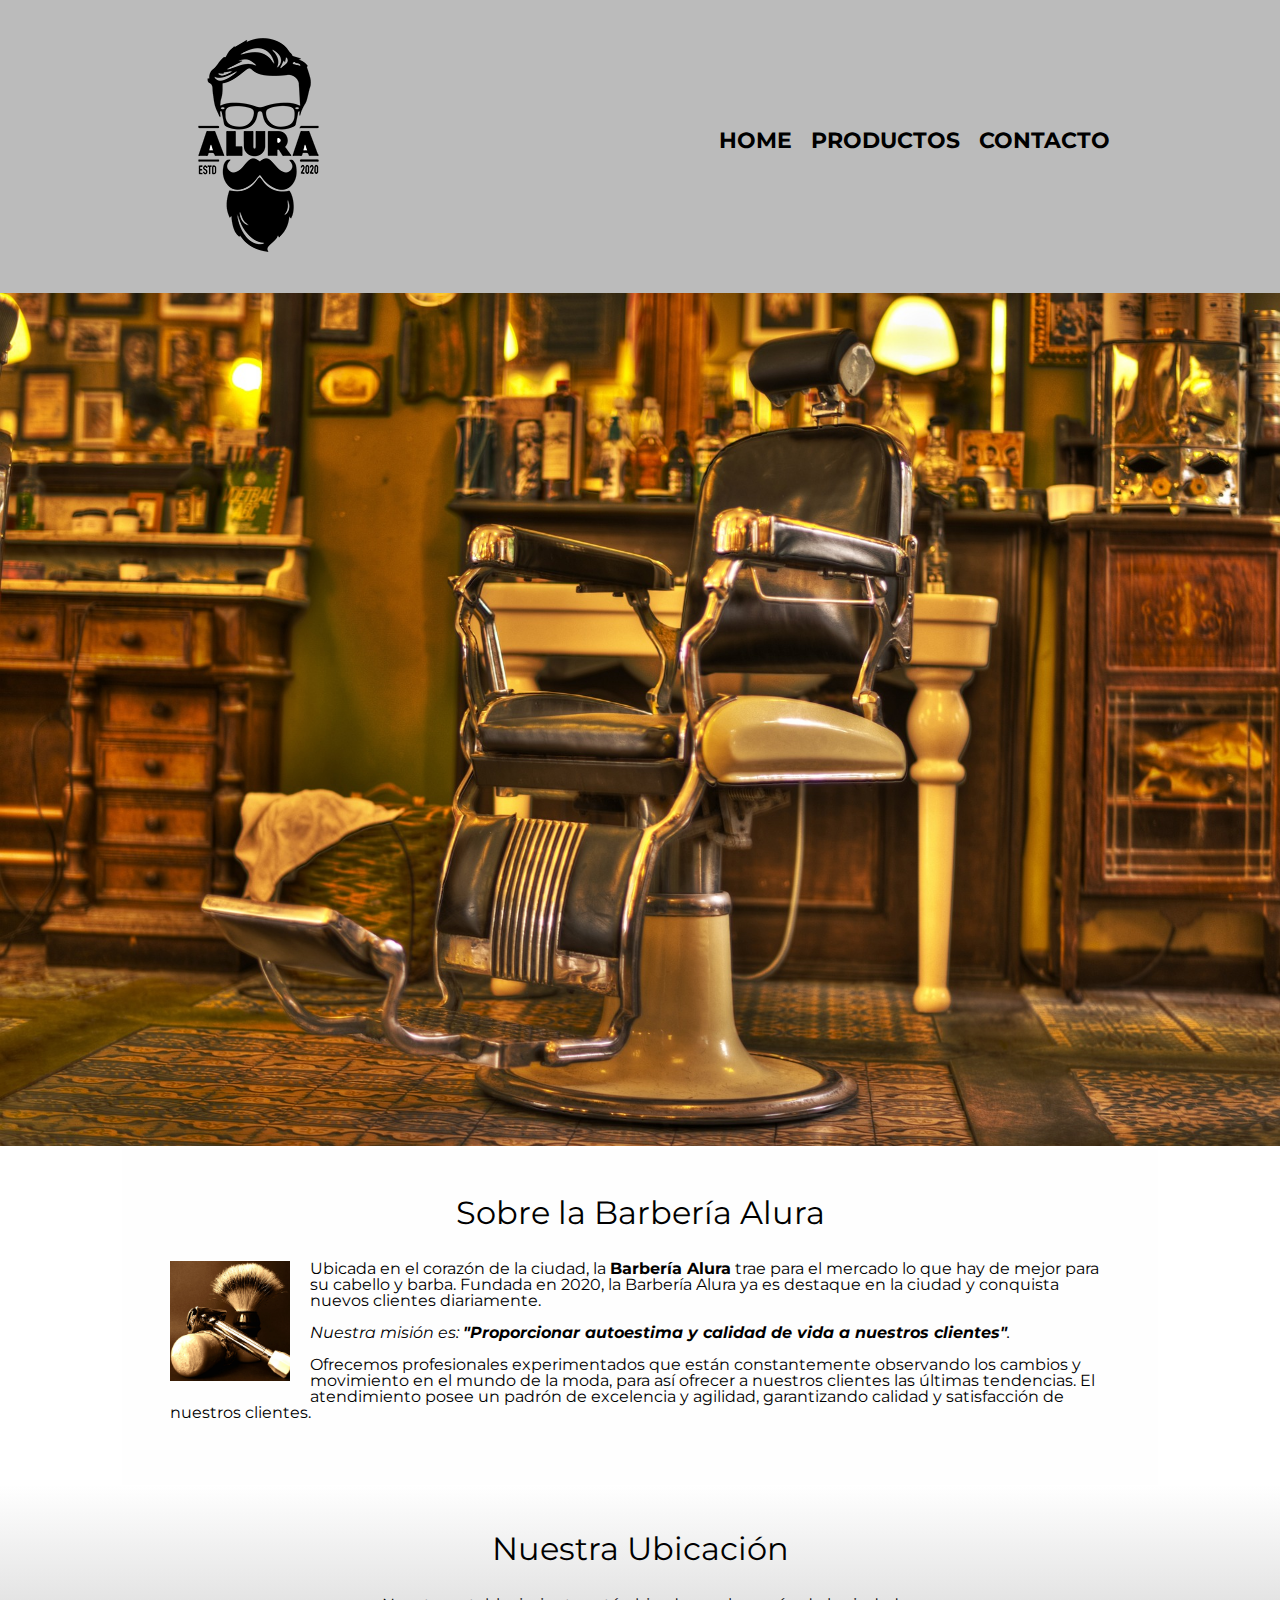
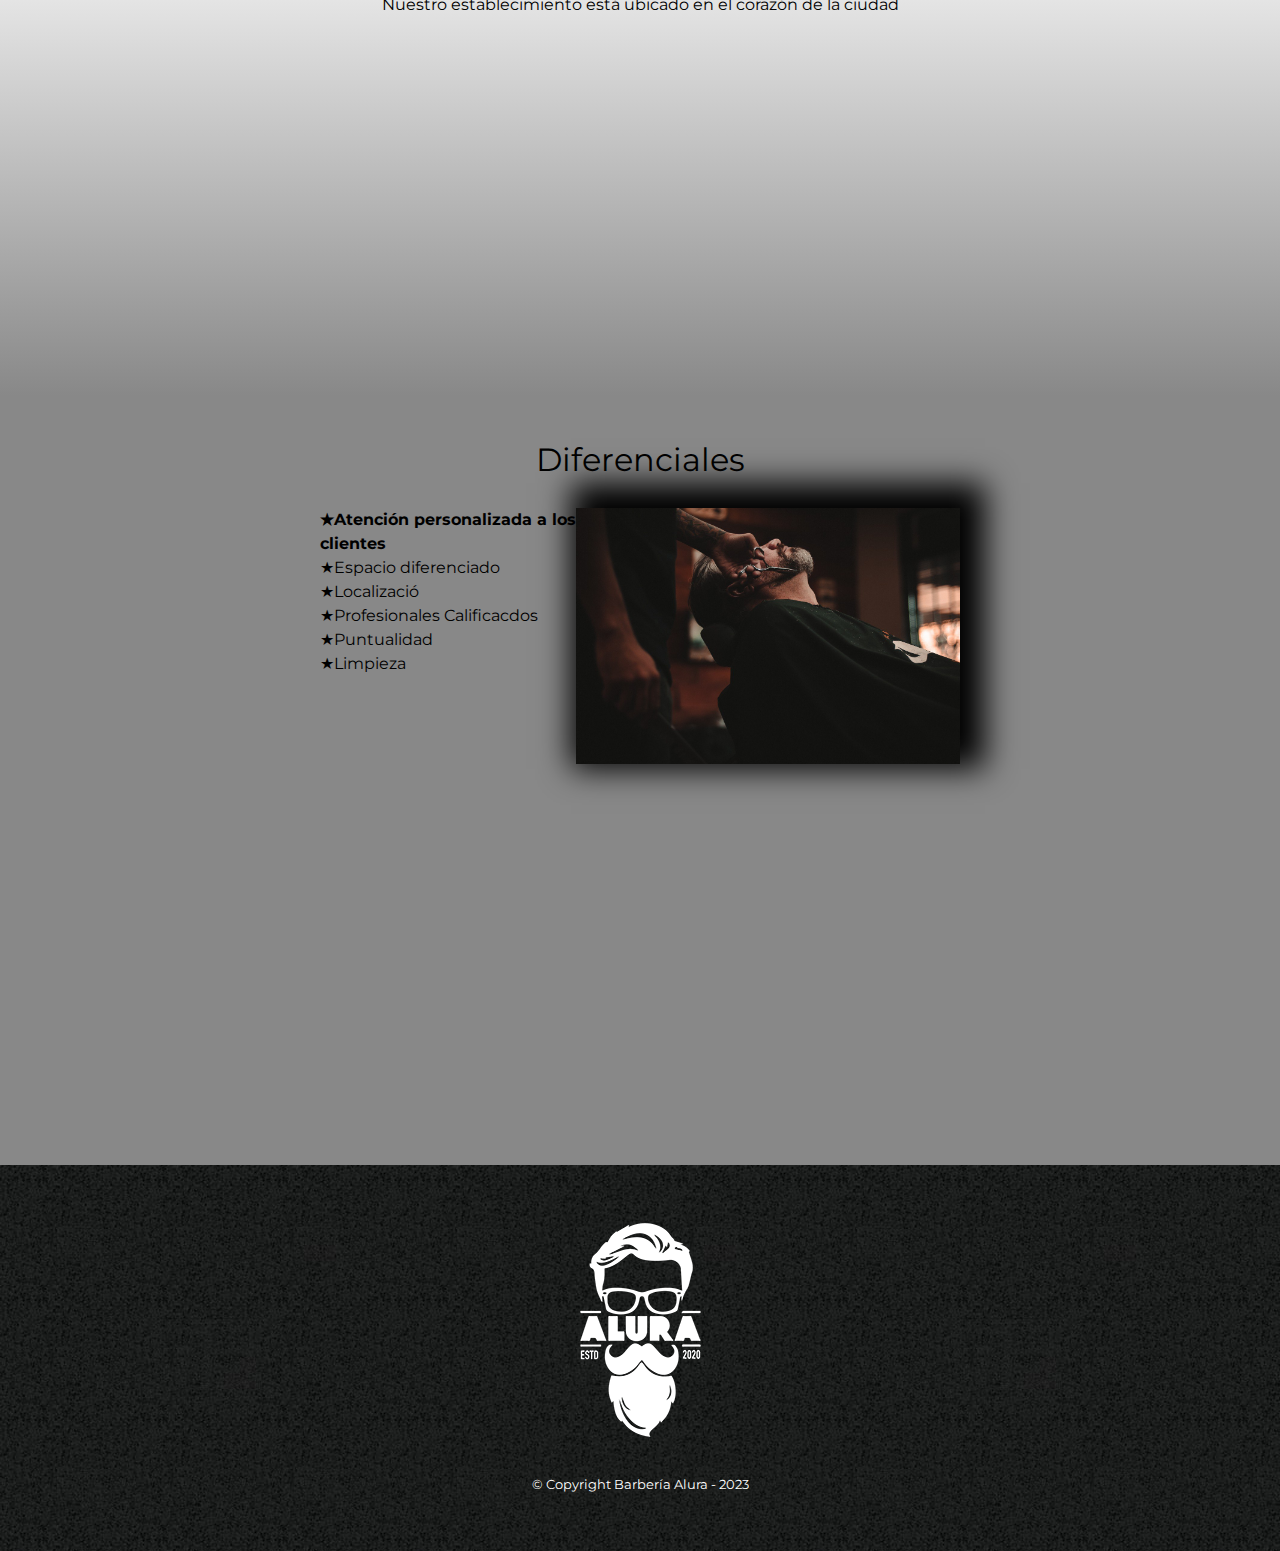
<file: index.html>
<!DOCTYPE html>  

    <html lang="es">

    <head>
                <meta charset="UTF8">
                <meta name="viewport" content="width-device-width">

                        <title>Barbería Alura</title>

                        <link rel="stylesheet" href="reset.css">
                        <link rel="stylesheet" href="Style.css">
                        <link rel="preconnect" href="https://fonts.googleapis.com">
                        <link rel="preconnect" href="https://fonts.gstatic.com" crossorigin>
                        <link href="https://fonts.googleapis.com/css2?family=Montserrat:wght@300&display=swap" rel="stylesheet">
            
    </head>

    <body>

        <header>
            <div class="caja">
                <h1><img src="imagenes/logo.png"></h1>
                <nav>
                    <ul>
                        <li><a href="Index.html">Home</a></li>
                        <li><a href="Productos.html">Productos</a></li>
                        <li><a href="Contacto.html">Contacto</a></li>
                    </ul>

                </nav>
            </div>
        </header>


        <img class="banner" src="banner/Banner3.jpg">

        <main>

            <section class="principal">

                <h2 class="titulo-principal">Sobre la Barbería Alura</h2>

                <img class="utensilios" src="imagenes/utensilios.jpg" alt="utensilios de un barbero">

                <p>Ubicada en el corazón de la ciudad, la <strong>Barbería Alura</strong>  trae para el mercado lo que hay de mejor para su cabello y barba. Fundada en 2020, la Barbería Alura ya es destaque en la ciudad y conquista nuevos clientes diariamente. </p>

                <p id="mision"> <em>Nuestra misión es: <strong>"Proporcionar autoestima y calidad de vida a nuestros clientes"</strong>. </em> </p>

                <p>Ofrecemos profesionales experimentados que están constantemente observando los cambios y movimiento en el mundo de la moda, para así ofrecer a nuestros clientes las últimas tendencias. El atendimiento posee un padrón de excelencia y agilidad, garantizando calidad y satisfacción de nuestros clientes. </p>

            </section>
        </main>

        <section class="mapa">
            <h3 class="titulo-principal">Nuestra Ubicación</h3>
            <p>Nuestro establecimiento está ubicado en el corazón de la ciudad</p>

            <div class="mapa-contenido">
            <iframe src="https://www.google.com/maps/embed?pb=!1m18!1m12!1m3!1d3656.440993640936!2d-46.63560369860232!3d-23.588512267850874!2m3!1f0!2f0!3f0!3m2!1i1024!2i768!4f13.1!3m3!1m2!1s0x94ce5bd9bb943bf5%3A0x6f642995c970f0fe!2scaelum%20alura!5e0!3m2!1ses!2sco!4v1683824848028!5m2!1ses!2sco" width="100%" height="300" style="border:0;" allowfullscreen="" loading="lazy" referrerpolicy="no-referrer-when-downgrade"></iframe>
        </div>

        </section>

        <section class="diferenciales">
            <h3 class="titulo-principal">Diferenciales</h3>

            <div class="contenido-diferenciales">
            <ul class="lista-diferenciales">
                <li class="items">Atención personalizada a los clientes</li>
                <li class="items">Espacio diferenciado</li>
                <li class="items">Localizació</li>
                <li class="items">Profesionales Calificacdos</li>
                <li class="items">Puntualidad</li>
                <li class="items">Limpieza</li>
            </ul><img class="imagen-diferenciales" src="diferenciales/diferenciales.jpg" >
        </div>

        <div class="video">

            <iframe width="560" height="315" src="https://www.youtube.com/embed/wcVVXUV0YUY" title="YouTube video player" frameborder="0" allow="accelerometer; autoplay; clipboard-write; encrypted-media; gyroscope; picture-in-picture; web-share" allowfullscreen></iframe>
        </div>
        </section>

        

            <footer>
                <img src="imagenes/logo-blanco.png" alt="logo de la Barbería Alura">
                <p class="copyright">&copy Copyright Barbería Alura - 2023</p>
            </footer>

         </body>
</html>
</file>
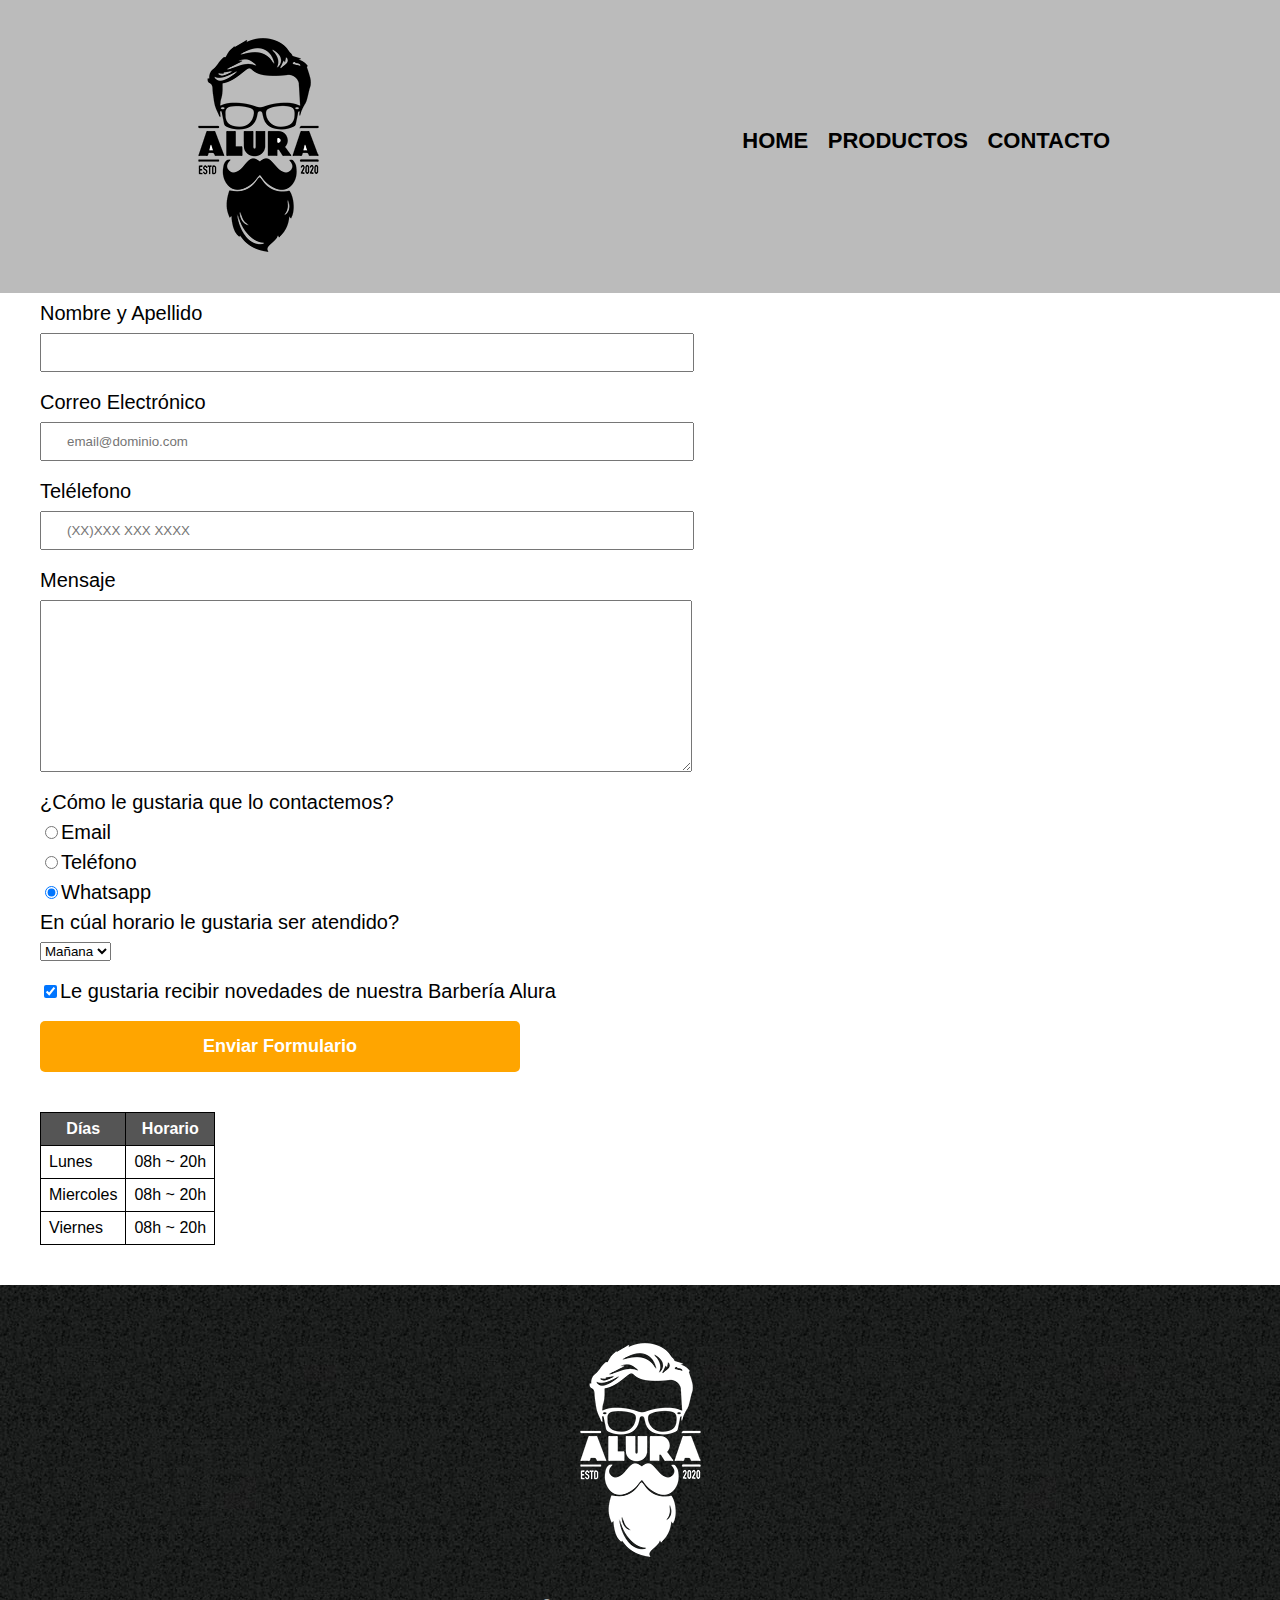
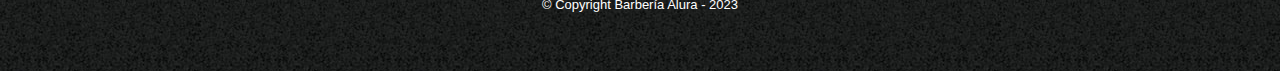
<file: Contacto.html>
<!DOCTYPE html>  

    <html lang="es">

    <head>
        <meta charset="UTF-8">
        <title>Contacto - Barbería Alura</title>
        <link rel="stylesheet" href="reset.css">
        <link rel="stylesheet" href="Style.css">

    </head>

    <body>
        <header>
            <div class="caja">
                <h1><img src="imagenes/logo.png" alt="logo de la Barbería Alura"></h1>
                <nav>
                    <ul>
                        <li><a href="Index.html">Home</a></li>
                        <li><a href="Productos.html">Productos</a></li>
                        <li><a href="Contacto.html">Contacto</a></li>
                    </ul>

                </nav>
            </div>
        </header>

        <main>
            <form>
                <label for="nombreyapellido">Nombre y Apellido</label>
                <input type="text" id="nombreyapellido" class="input-padron" required>

                <label for="correoelectronico">Correo Electrónico</label>
                <input type="email" id="correoelectronico" class="input-padron" required placeholder="email@dominio.com">

                <label for="telefono">Telélefono</label>
                <input type="tel" id="telefono" class="input-padron" required placeholder="(XX)XXX XXX XXXX">

                <label id="mensaje">Mensaje</label>
                <textarea cols="70" rows="10" id="mensaje" class="input-padron" required>
                </textarea>

                <fieldset>
                    <legend>
                        ¿Cómo le gustaria que lo contactemos?
                    </legend>

                    <label for="radio-email"><input type="radio" name="contacto" value="email" id="radio-email">Email</label>
                    
                    <label for="radio-telefono"><input type="radio" name="contacto" value="telefono" id="radio-telefono">Teléfono</label>
                    
                    <label for="radio-whatsapp"><input type="radio" name="contacto" value="Whatsapp" id="radio-whatsapp" checked>Whatsapp</label>
                    
                </fieldset>

                <fieldset>
                    <legend>
                        En cúal horario le gustaria ser atendido?
                    </legend>
                    <select>                
                        <option>Mañana</option>
                        <option>Tarde</option>
                        <option>Noche</option>
                    </select>
                </fieldset>

                <label class="checkbox"><input type="checkbox" checked>Le gustaria recibir novedades de nuestra Barbería Alura</label>

                <input type="submit" value="Enviar Formulario" class="enviar">
            </form>

            <table>
                <thead>                
                <tr>
                    <th>Días</th>
                    <th>Horario</th>
                    
                </tr>
                </thead>

                <tbody>

                <tr>
                    <td>Lunes</td>
                    <td>08h ~ 20h</td>
                    
                </tr>
                <tr>
                    <td>Miercoles</td>
                    <td>08h ~ 20h</td>
                    
                </tr>
                <tr>
                    <td>Viernes</td>
                    <td>08h ~ 20h</td>
                    
                </tr>
                </tbody>
            </table>
                
        </main>

        <footer>
            <img src="imagenes/logo-blanco.png" alt="logo de la Barbería Alura">
            <p class="copyright">&copy Copyright Barbería Alura - 2023</p>
        </footer>

    </body>

    </html>
</file>
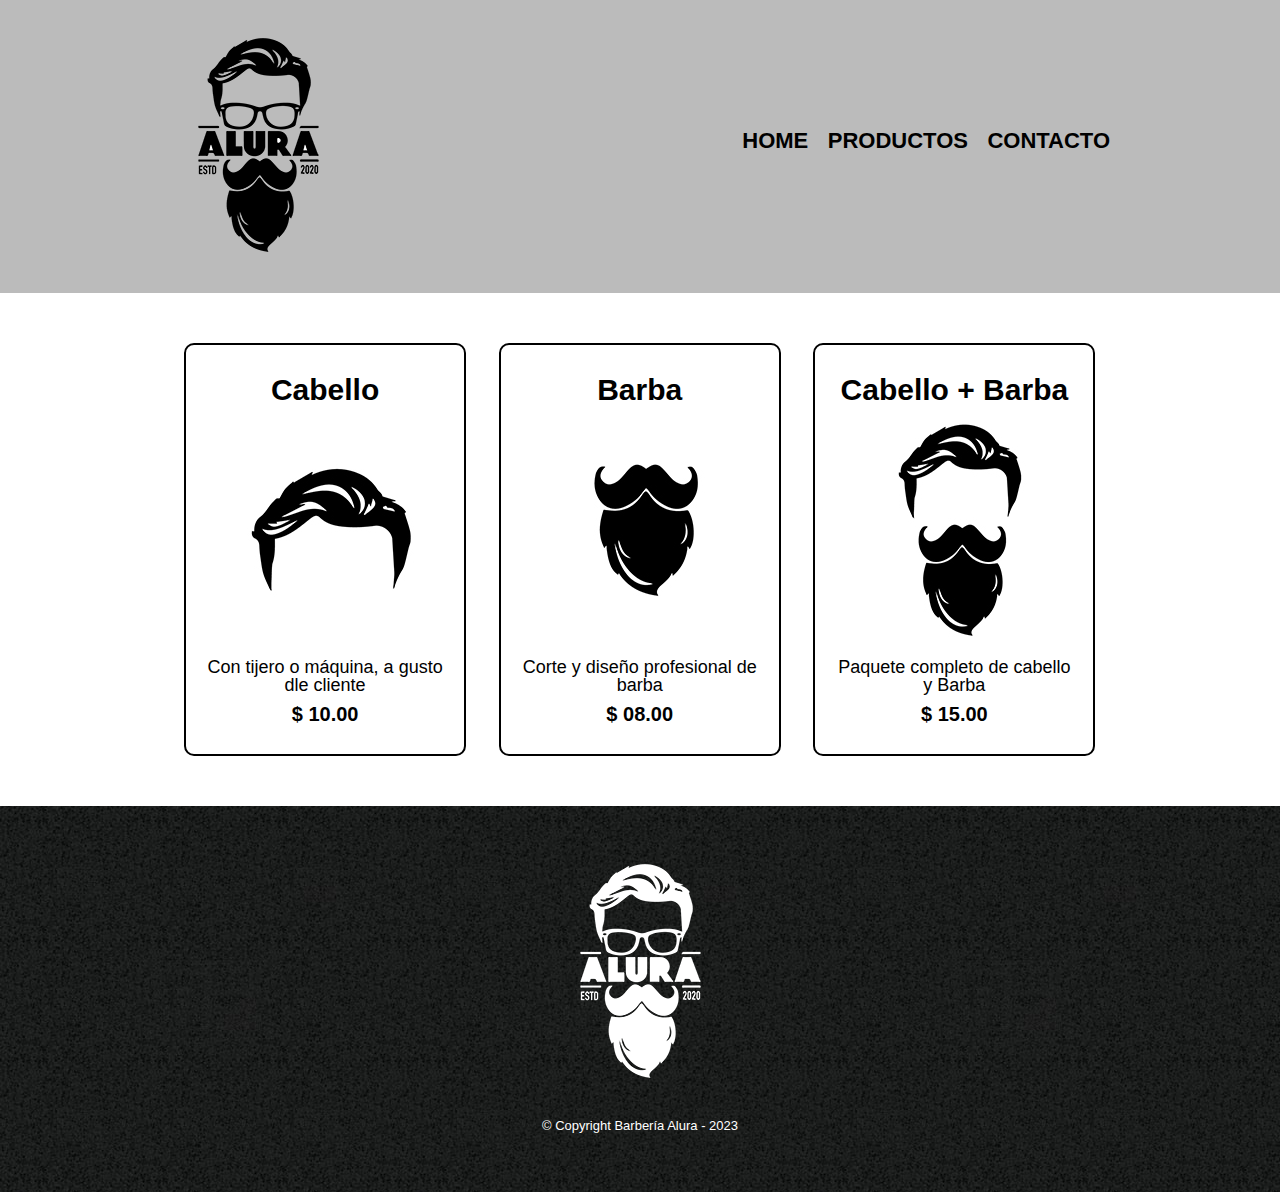
<file: Productos.html>
<!DOCTYPE html>  

    <html lang="es">

    <head>
        <meta charset="UTF-8">
        <title>Productos - Barbería Alura</title>
        <link rel="stylesheet" href="reset.css">
        <link rel="stylesheet" href="Style.css">

    </head>

    <body>
        <header>
            <div class="caja">
                <h1><img src="imagenes/logo.png"></h1>
                <nav>
                    <ul>
                        <li><a href="Index.html">Home</a></li>
                        <li><a href="Productos.html">Productos</a></li>
                        <li><a href="Contacto.html">Contacto</a></li>
                    </ul>

                </nav>
            </div>
        </header>

        <main>
            <ul class="productos">
                <li>
                    <h2>Cabello</h2>
                    <img src="imagenes/cabello.jpg">
                    <p class="producto-descripcion">Con tijero o máquina, a gusto dle cliente</p>
                    <p class="producto-precio">$ 10.00</p>
                </li>
                <li>
                    <h2>Barba</h2>
                    <img src="imagenes/barba.jpg">
                    <p class="producto-descripcion">Corte y diseño profesional de barba</p>
                    <p class="producto-precio">$ 08.00</p>
                </li> 
                <li>
                    <h2>Cabello + Barba</h2>
                    <img src="imagenes/cabello+barba.jpg">
                    <p class="producto-descripcion">Paquete completo de cabello y Barba</p>
                    <p class="producto-precio">$ 15.00</p>
                </li> 
            </ul>
                
        </main>

        <footer>
            <img src="imagenes/logo-blanco.png">
            <p class="copyright">&copy Copyright Barbería Alura - 2023</p>
        </footer>

    </body>

    </html>
</file>
<file: Style.css>
body{
    font-family: 'Montserrat', sans-serif;
}

header{
    background: #BBBBBB;
    padding: 20px 0;
}

nav li{
    
    display: inline;
    margin: 0 0 0 15px;
}

.caja{
    width: 940px;
    position: relative;
    margin: 0 auto;
}

nav{
    position: absolute;
    top: 110px;
    right: 0px;
}

nav a{
    text-transform: uppercase;
    color: #000000;
    font-weight: bold;
    font-size: 22px;
    text-decoration: none;

}

nav a:hover{
    color: #c78c19;
    text-decoration: underline;    
}

.productos{
    width: 940px;
    margin: 0 auto;
    padding: 50px;
}

.productos li{
    display: inline-block;
    text-align: center;
    width: 30%;
    vertical-align: top;
    margin: 0 1.5%;
    padding: 30px 20px;
    box-sizing: border-box;
    border: 2px solid #000000;
    border-radius: 10px;
    
}

.productos li:hover{
    border-color: #c78c19;
        
}

.productos li:active{
    border-color: #088c19;
    
}

.productos h2{
    font-size: 30px;
    font-weight: bold;
}

.productos li:hover h2{
    font-size: 33px;
}

.producto-descripcion{
    font-size: 18px;
}

.producto-precio{
    font-size: 20px;
    font-weight: bold;
    margin-top: 10px;

}

footer{
    text-align: center;
    background: url(imagenes/bg.jpg);
    padding: 40px;
  
}

.copyright{
    color: #FFFFFF;
    font-size: 13PX;
    margin: 20px;
}

form {
        margin: 10px 40px 0;
}
form label, form legend{
    display: block;
    font-size: 20px;
    margin: 0 0 10px;

}
.input-padron{
    display: block;
    margin: 0 0 20px;
    padding: 10px 25px;
    width: 50%;
}
.checkbox{
    margin: 20px 0;
}
.enviar{
    width: 40%;
    padding: 15px 0;
    font-size: 18px;
    font-weight: bold;
    color: white;
    background: orange;
    border: none;
    border-radius: 5px;
    transition: 1s all;
    cursor: pointer;
}
.enviar:hover{
    background: darkorange;
    transform: scale(1.2);
}

table{
    margin: 40px 40px;
}

thead{
    background: #555555;
    color: white;
    font-weight: bold;
}

td,th{
    border: 1px solid #000000;
    padding: 8px;
}

/*css para nuestro home*/

.banner{
    width: 100%;
}

.principal{
    padding: 3em;
    background: #fefefe;
    width: 940px;
    margin: 0 auto;
}

.titulo-principal{
    text-align: center;
    font-size: 2em;
    margin: 0 0 1em;
    clear: left;
}


.principal p{
    margin: 0 0 1em;
}

.principal strong{
    font-weight: bold;
}

.principal em{
    font-style: italic;
}

.utensilios{
    width: 120px;
    float: left;
    margin: 0 20px 20px 0;
}

.mapa{
    padding: 3em 0;
    background: linear-gradient(#FFFFFF, #888888);
}

.mapa p{
    margin: 0 0 2em;
    text-align: center;
}
.mapa-contenido{
    width: 940px;
    margin: 0 auto;
}

.diferenciales{
    padding: 3em;
    background: #888888;
    }

.contenido-diferenciales{
    width: 640px;
    margin:  0 auto;
}
.lista-diferenciales{
    width: 40%;
    display: inline-block;
    vertical-align: top;
}
.items{
    line-height: 1.5;
}

.items:before{
    content: "★";
}

.items:first-child{
    font-weight: bold;
}


.imagen-diferenciales{
    width: 60%;
    transition: 400ms;
    box-shadow: 10px -10px 30px 15px #000000;
   }

   .imagen-diferenciales:hover{
    opacity: 0.3;
   }

.video{
    width: 560px;
    margin: 1em auto;
}

@media screen and (max-width:480px) {
    h1{
        text-align: center;
    } 
    nav{
        position: static;
    }


    .caja, .principal, .mapa-contenido, .contenido-diferenciales, .video{
        width: auto;
    }
    .lista-diferenciales, .imagen-diferenciales{
        width: 100%;
    }
    
}
</file>
